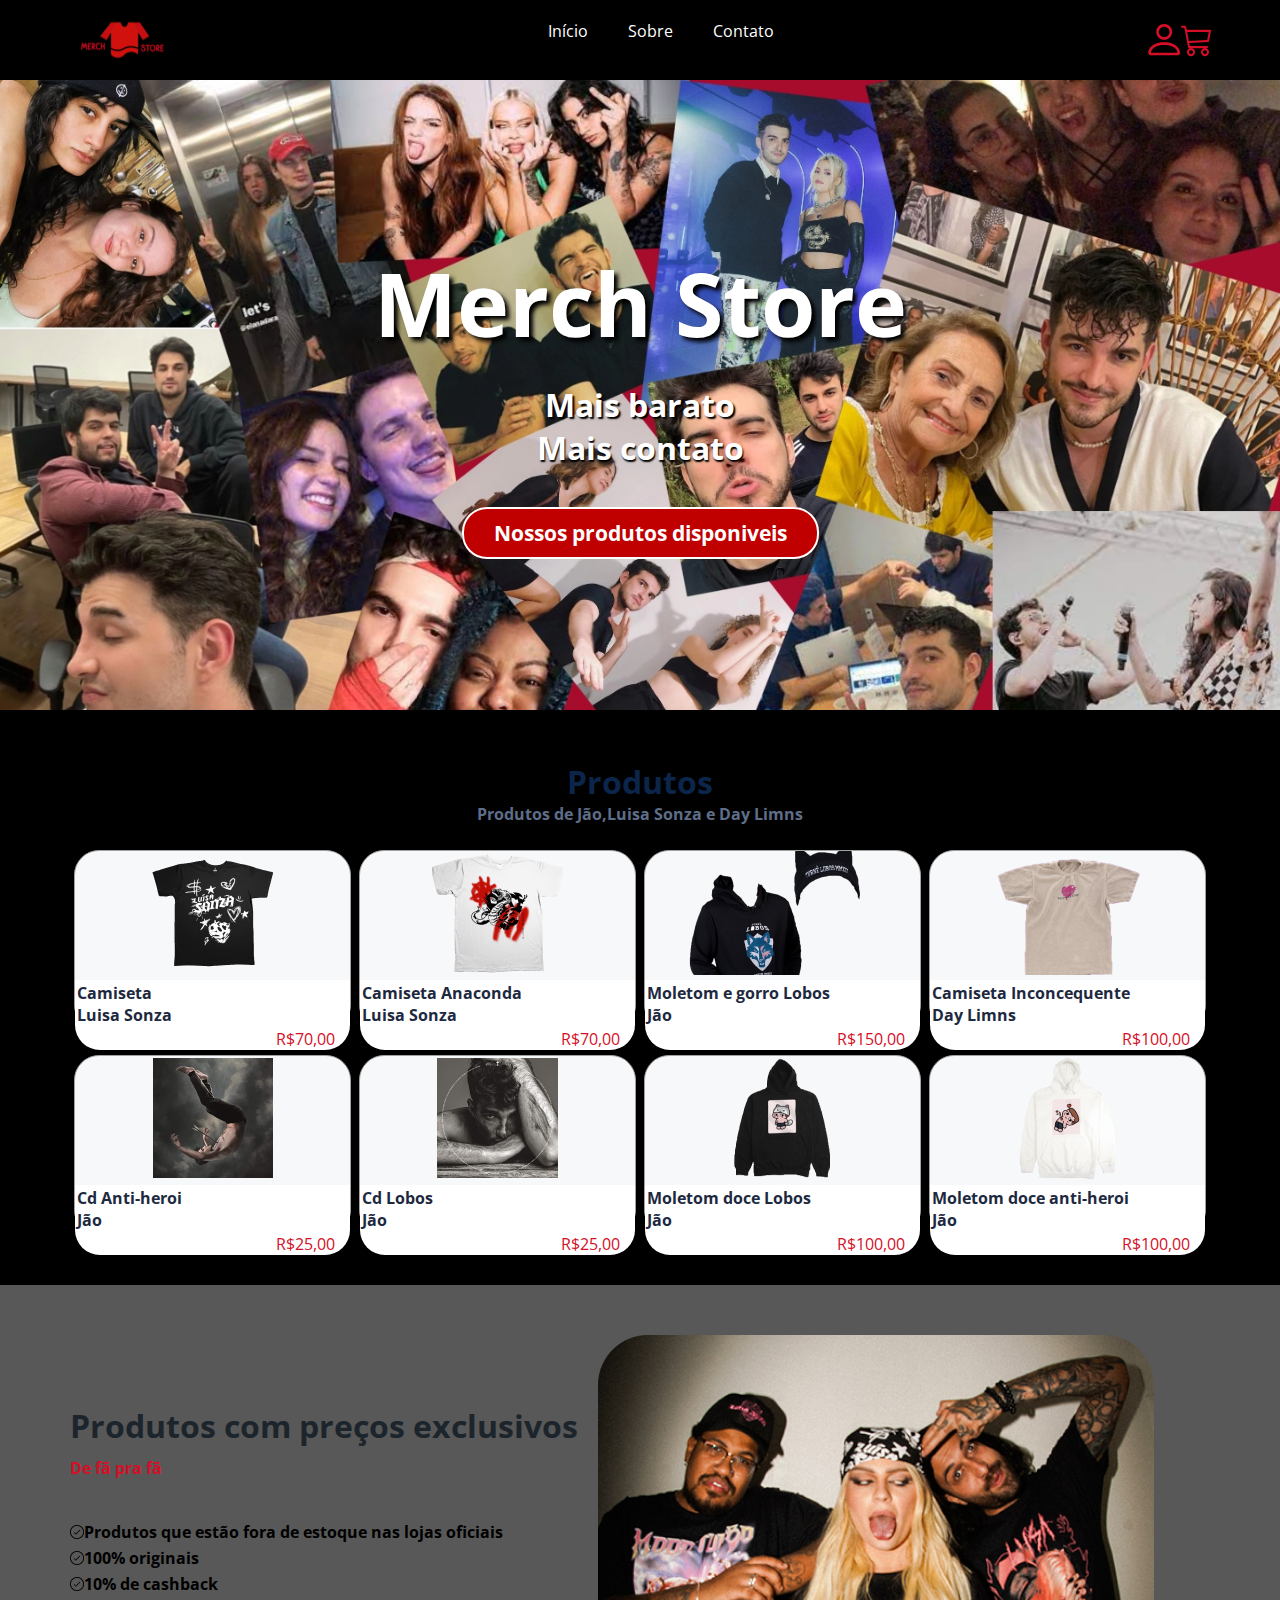
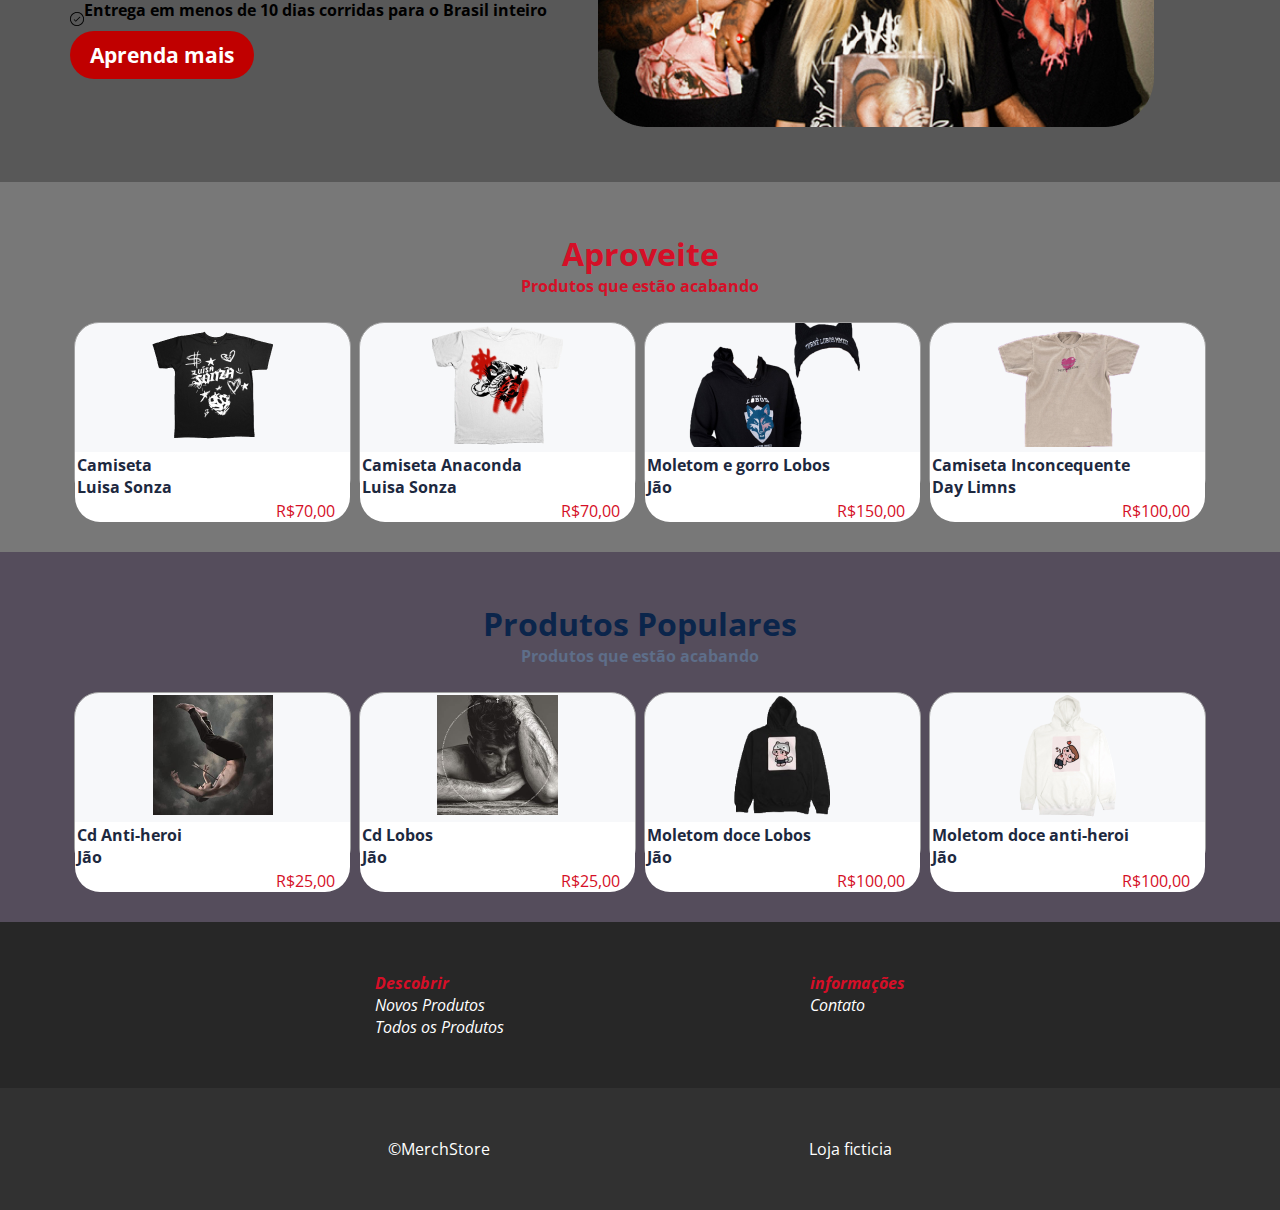
<file: index.html>
<!DOCTYPE html>
<html lang="pt-br">
<head>
    <meta charset="UTF-8">
    <meta http-equiv="X-UA-Compatible" content="IE=edge">
    <meta name="viewport" content="width=device-width, initial-scale=1.0">
    <title>Merch Store | Loja de produtos oficiais de artistas*loja ficticia*</title>
    <meta name="description" content="Loja que vende produtos para fans dos mais diversos artistas">
    <link rel="icon" href="img/Icone-e-logo.png">
    <link rel="stylesheet" href="style.css">
</head>
<body>
    <!-- Cabeçalho -->
    <header>
        <div class="cont Flex" id="mester">
            <div id="logo">
                <a href="index.html">
                <img src="img/Artboard_14_(1).png" alt="png camisa minimalista">
                </a>
            </div>
            <nav class="Flex2" id="ham">
                <input type="checkbox" id="check">
                <label for="check" id="hamburguer">&#x2630;</label>
                <ul>
                    <li><a href="index.html">Início</a></li>
                    <li><a href="manutencao.html" class="" >Sobre</a></li>
                    <li><a href="manutencao.html">Contato</a></li>
                </ul>
            </nav>
            <div id="uc" class="Flex2">
                <a href="manutencao.html">
                    <img src="img/Vector.svg" alt="user">
                </a>
                <a href="manutencao.html">
                    <img src="img/Cart.svg" alt="user">
                </a>
            </div>
        </div>
    </header>
    <!-- Principal -->
    <main>
        <div class="cont">
            <h1>Merch Store</h1>
            <h2>Mais barato<br>Mais contato</h2>
            <a href="#produtos" class="Botao">Nossos produtos disponiveis</a>
        </div>
    </main>
    <!-- Produtos 1 -->
    <section id="produtos">
        <div class="cont">
            <h2 class="h21">Produtos</h2>
            <h3 class="h32">Produtos de Jão,Luisa Sonza e Day Limns</h3>
            <div class="Cartoes Flex4">
                <a href="manutencao.html" class="nodecora cartao">

                        <img src="img/Sem_título(1).png" class="centri" alt="camiseta preta luisa sonza">
                        <div class="sub">
                            <h3 class="h33">Camiseta <br> Luisa Sonza</h3>
                            <p class="p1">R$70,00</p>
                        </div>
    
                </a>
                <a href="manutencao.html" class="nodecora cartao">
 
                        <img src="img/Sem_título(2).png" class="centri" alt="Camiseta Anaconda Luisa Sonza">
                        <div class="sub">
                            <h3 class="h33">Camiseta Anaconda<br> Luisa Sonza</h3>
                            <p class="p1">R$70,00</p>
                        </div>
               
                </a>
                <a href="manutencao.html" class="nodecora cartao">
                   
                        <img src="img/Sem_título.png" class="centri" alt="Moletom e gorro Lobos Jão">
                        <div class="sub">
                            <h3 class="h33">Moletom e gorro Lobos<br> Jão</h3>
                            <p class="p1">R$150,00</p>
                        </div>
                  
                </a>
                <a href="manutencao.html" class="nodecora cartao">
                
                        <img src="img/Sem_título(3).png" class="centri" alt="Camiseta Inconcequente Day limns">
                        <div class="sub">
                            <h3 class="h33">Camiseta Inconcequente <br> Day Limns</h3>
                            <p class="p1">R$100,00</p>
                        </div>
                  
                </a>
                <a href="manutencao.html" class="nodecora cartao">
              
                        <img src="img/Sem_título(4).png" class="centri" alt="Cd Anti-heroi Jão">
                        <div class="sub">
                            <h3 class="h33">Cd Anti-heroi <br> Jão</h3>
                            <p class="p1">R$25,00</p>
                        </div>
               
                </a>
                <a href="manutencao.html " class="nodecora cartao">
                
                        <img src="img/Sem_título(5).png" class="centri" alt="Cd Lobos Jão">
                        <div class="sub">
                            <h3 class="h33">Cd Lobos<br> Jão</h3>
                            <p class="p1">R$25,00</p>
                        </div>
                 
                </a>
                <a href="manutencao.html" class="nodecora cartao">
                
                        <img src="img/Sem_título(6).png" class="centri" alt="moletom preto Lobos Jão">
                        <div class="sub">
                            <h3 class="h33">Moletom doce Lobos<br> Jão</h3>
                            <p class="p1">R$100,00</p>
                        </div>
            
                </a>
                <a href="manutencao.html" class="nodecora cartao">
          
                        <img src="img/Sem_título(7).png" class="centri" alt="moletom branco anti-heroi Jão">
                        <div class="sub">
                            <h3 class="h33">Moletom doce anti-heroi <br> Jão</h3>
                            <p class="p1">R$100,00</p>
                        </div>
      
                </a>
            </div>
        </div>
    </section>
    <!-- Sobre -->
    <section id="sobre">
        <div class="cont odm">
            <div class="lina">
                <div class="od1">
                    <h2 class="h22">Produtos com preços exclusivos</h2>
                    <h3 class="h34">De fã pra fã</h3>
                </div>
                <div class="od3">
                    <div class="Flex3">
                        <img src="img/checkmark-circle-outline_1.png" alt="">
                        <h4 class="h35">Produtos que estão fora de estoque nas lojas oficiais</h4> 
                    </div>
                    <div class="Flex3">
                        <img src="img/checkmark-circle-outline_1.png" alt="">
                        <h4 class="h35">100% originais</h4> 
                    </div>
                    <div class="Flex3">
                        <img src="img/checkmark-circle-outline_1.png" alt="">
                        <h4 class="h35">10% de cashback</h4> 
                    </div>
                    <div class="Flex3">
                        <img src="img/checkmark-circle-outline_1.png" alt="">
                        <h4 class="h36">Entrega em menos de 10 dias corridas para o Brasil inteiro</h4> 
                    </div>
                    <a href="manutencao.html" target="_blank" class="Butao">Aprenda mais</a>
                </div>
            </div>
                <div class="imagie od2">
                    <img class="imagie yy" src="img/luisa-sonza-colecao-roupas_1.png" alt="">
                </div>
            
        </div>
    </section>
    <!-- Avaliações -->
    <section id="Aproveite">
        <div class="cont">
            <h2 class="h23">Aproveite</h2>
            <h3 class="h37">Produtos que estão acabando</h3>
            <div class="Cartoes Flex4">
                <a href="manutencao.html" class="nodecora cartao">
                 
                        <img src="img/Sem_título(1).png" class="centri" alt="camiseta preta luisa sonza">
                        <div class="sub">
                            <h3 class="h33">Camiseta <br> Luisa Sonza</h3>
                            <p class="p1">R$70,00</p>
                        </div>
            
                </a>
                <a href="manutencao.html" class="nodecora cartao">
             
                        <img src="img/Sem_título(2).png" class="centri" alt="Camiseta Anaconda Luisa Sonza">
                        <div class="sub">
                            <h3 class="h33">Camiseta Anaconda<br> Luisa Sonza</h3>
                            <p class="p1">R$70,00</p>
                        </div>
              
                </a>
                <a href="manutencao.html" class="nodecora cartao">
               
                        <img src="img/Sem_título.png" class="centri" alt="Moletom e gorro Lobos Jão">
                        <div class="sub">
                            <h3 class="h33">Moletom e gorro Lobos<br> Jão</h3>
                            <p class="p1">R$150,00</p>
                        </div>
       
                </a>
                <a href="manutencao.html" class="nodecora cartao">
      
                        <img src="img/Sem_título(3).png" class="centri" alt="Camiseta Inconcequente Day limns">
                        <div class="sub">
                            <h3 class="h33">Camiseta Inconcequente <br> Day Limns</h3>
                            <p class="p1">R$100,00</p>
                        </div>
             
                </a>
            </div>
        </div>
    </section>
    <!-- Produtos 2 -->
    <section id="Pop">
        <div class="cont">
            <h2 class="h21">Produtos Populares</h2>
            <h3 class="h38">Produtos que estão acabando</h3>
            <div class="Cartoes Flex4">
                <a href="manutencao.html" class="nodecora cartao">
                   
                        <img src="img/Sem_título(4).png" class="centri" alt="Cd Anti-heroi Jão">
                        <div class="sub">
                            <h3 class="h33">Cd Anti-heroi <br> Jão</h3>
                            <p class="p1">R$25,00</p>
                        </div>
            
                </a>
                <a href="manutencao.html" class="nodecora cartao">
               
                        <img src="img/Sem_título(5).png" class="centri" alt="Cd Lobos Jão">
                        <div class="sub">
                            <h3 class="h33">Cd Lobos<br> Jão</h3>
                            <p class="p1">R$25,00</p>
                        </div>
              
                </a>
                <a href="manutencao.html" class="nodecora cartao">
                
                        <img src="img/Sem_título(6).png" class="centri" alt="moletom preto Lobos Jão">
                        <div class="sub">
                            <h3 class="h33">Moletom doce Lobos<br> Jão</h3>
                            <p class="p1">R$100,00</p>
                        </div>
               
                </a>
                <a href="manutencao.html" class="nodecora cartao">
                    <img src="img/Sem_título(7).png" class="centri" alt="moletom branco anti-heroi Jão">
                    <div class="sub">
                        <h3 class="h33">Moletom doce anti-heroi <br> Jão</h3>
                        <p class="p1">R$100,00</p>
                    </div>
                </a>
            </div>
        </div>
    </section>
    <!-- Rodapé -->
    <address id="contatosss">
        <div class="cont gg">
            <div id="descobrir" class="kk">
                <p class="verm">Descobrir</p>
                <a href="manutencao.html" target="_blank" rel="" class="branc nodecora">Novos Produtos</a>
                <a href="manutencao.html" target="_blank" class="branc nodecora">Todos os Produtos</a>
            </div>
            <div id="informacoes" class="kk">
                <p class="verm">informações</p>
                <a href="manutencao.html" target="_blank" class="branc nodecora">Contato</a>
            </div>
        </div>
    </address>
    <footer>
        <div class="cont gg">
            <div id="copyright">
                <p>&#169;MerchStore</p>

            </div>
            <div id="aviso">
                <p>Loja ficticia</p>
            </div>
        </div>
    </footer>
</body>
</html>
</file>
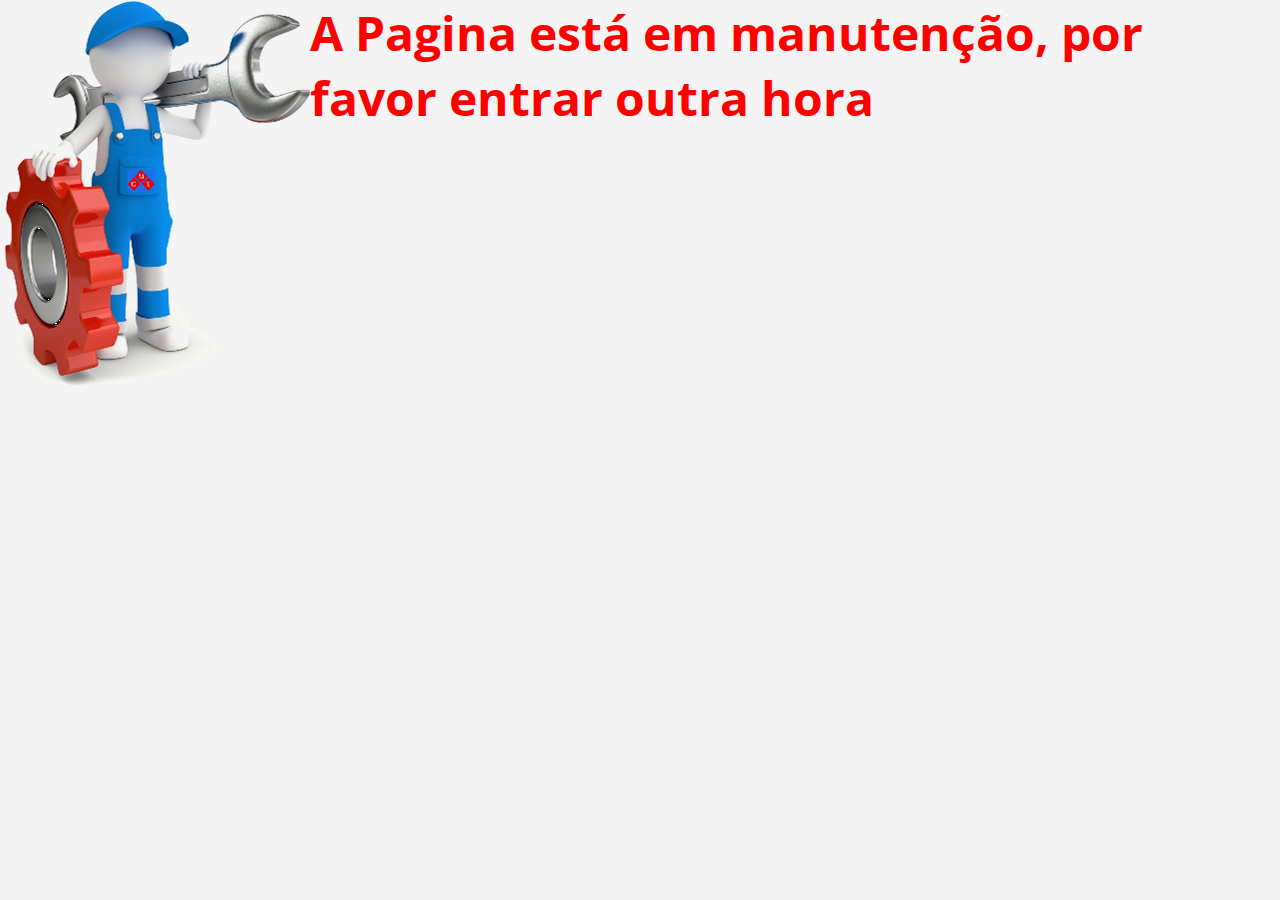
<file: manutencao.html>
<!DOCTYPE html>
<html lang="en">
<head>
    <meta charset="UTF-8">
    <meta http-equiv="X-UA-Compatible" content="IE=edge">
    <meta name="viewport" content="width=device-width, initial-scale=1.0">
    <title>Merch Store Manutenção</title>
    <meta name="description" content="pagina de manutenção">
    <link rel="icon" href="img/Icone-e-logo.png">
    <link rel="stylesheet" href="style.css">
</head>
<body>
    <div class="dd">
        <div class="cont">
            <img src="img/manutencao.png" alt="">
        </div>
        <div class="cont">
            <h1 class="aviso">A Pagina está em manutenção, por favor entrar outra hora</h1>
        </div>
    </div>
</body>
</html>
</file>
<file: style.css>
/*
    Folha de estilo do site Merch Store
    @author Mário S. S. L. Portella
*/

/*Importação(Fonts)*/
@import url('https://fonts.googleapis.com/css2?family=Open+Sans:ital,wght@0,400;0,700;1,400;1,700&display=swap');

/*Css reset*/
*{
    margin: 0;
    border: 0;
    padding: 0;
}

body{
    font-family: 'Open Sans', sans-serif;
    font-size: 1em;
}
/*Layout*/
.cont{
    margin: 0 auto;
}

.Botao {
    text-decoration: none;
    color: #fff;
    font-size: 1.3em;
    font-weight: 700;
    background-color: #c00000;
    padding: 10px 30px;
    border: 2px solid #fff;
    border-radius: 25px
}
.Butao {
    text-decoration: none;
    color: #fff;
    font-size: 1.3em;
    font-weight: 700;
    background-color: #c00000;
    padding: 10px 20px;
    border-radius: 25px
}
/*Flex*/
.Flex{
    display: flex;
    justify-content: space-between;
}
.Flex2{
    display: flex;
    justify-content: space-around;
}

.Flex3 {
    display: flex;
    align-items: center;
}

.Flex4 {
    display: flex;
    flex-wrap: wrap;
}

.cartao {
    margin-top: 25px;
    margin-left: auto;
    margin-right: auto;
    width: 275px;
    height: 178px;
    background-color: #F7F8FA;
    border: 1px solid #a1a1a1;
    border-radius: 25px;
    text-align: center;
}


/*Smartphone Portrait*/

/*Topo*/
header {
    height: 60px;
    background-color: #000000;
}

#logo img {
    height: 80%;
    width: 80%;
}
#uc img {
    padding: 20px 3px 20px 3px;
    height: 45%;
    width: 45%;
}
#uc a img {
    padding: 0px 3px 20px 3px;
    height: 100%;
    width: 100%;
}
#check {
    display: none;
}

#hamburguer {
    font-size: 3em;
    padding-right: 15px;
    color: #D50F27;
}

nav ul {
    list-style: none;
    background-color: #343638;
    height: 100vh;
    position: fixed;
    top: 60px;
    left: -100%;
    width: 100%;
    transition: all 0.5s;
    margin-top: 0px;
}
#check:checked ~ ul {
    left: 0;
}

nav ul li {
    padding: 20px;
    border-bottom: 1px solid #a9a9a9;
}

nav ul li a{
    text-decoration: none;
    color: rgb(255, 0, 0);
}


main {
    height: 75vh;
    background: url(img/Banner.png);
    background-size: cover;
    color: #fff;
    display: flex;
    flex-direction: column;
    justify-content: center;
    text-align: center;
}

main h1 {
    font-size: 2.5em;
}
main h2 {
    font-size: 1em;
    margin: 20px 0px 50px 0px;
}

#produtos {
    padding: 50px 0px;
    background-color: #000;
}

.h33 {
    padding: 2px;
    text-align: left;
    font-size: 1em;
    color: #1D293F;
}

.h21 {
    color: #0B254B;
    text-align: center;
    font-size: 2em;
    font-weight: 700;
}
.h32 {
    color: #5E6E89;
    text-align: center;
    font-size: 1em;
}

.p1 {
    padding: 0px 15px 0px 0px;
    color: #D50F27;
    text-align: right;
    font-size: 1em;
}
.centri {
padding: 0px;
}

.sub {
    background-color: #fff;
    border-bottom-left-radius: 25px;
    border-bottom-right-radius: 25px;
}

#sobre {
    padding: 50px 0px;
    background-color: #585858;
}

.imagie {
    max-width: 100%;
}
.auto{
    width: auto;
    text-align: center;
    padding: 20px;
}
.h22 {
    color: #1D252C;
    text-align: left;
    font-size: 2em;
    font-weight: 700;
    padding: 5px 20px 5px 0px;
}
.h34 {
    color: #D50F27;
    text-align: left;
    font-size: 1em;
    padding: 5px 20px 40px 0px;
}
.h35 {
    color: #000000;
    text-align: left;
    font-size: 1em;
    padding: 2px 5px 2px 0px;
}
.h36 {
    color: #000000;
    text-align: left;
    font-size: 1em;
    padding: 2px 5px 20px 0px;
}
.h23 {
    color: #D50F27;
    text-align: center;
    font-size: 2em;
    font-weight: 700;
}
.h37 {
    color: #D50F27;
    text-align: center;
    font-size: 1em;
}
#Aproveite {
    padding: 50px 0px;
    background-color: #787878;
}
.h38 {
    color: #5E6E89;
    text-align: center;
    font-size: 1em;
}
#Pop {
    padding: 50px 0px;
    background-color: #554D5C;
}
.yy{
    display: none;
}
address {
    padding: 50px 0px;
    background: #272727;
    background-size: cover;
    background-position: center;
    color: #fff;
}
address a {
    color: #000;
    text-decoration: none;
}
address img {
    padding-top: 15px;
}
.gg {
    display: flex;
    flex-direction: row;
    justify-content: space-evenly;
}
.kk {
    display: flex;
    flex-direction: column;
}
.jj {
    display: flex;
    flex-direction: row;
}
.verm {
    color: #D50F27;
    font-size: 1em;
    font-weight: 700;
}
.branc{
    text-decoration: none;
    color: #fff;
    font-size: 1em;
}
footer{
    padding: 50px;
    background-color: rgb(49, 49, 49);
    color: #fff;
    text-align: center;
}
.aviso{
    font-size: 3em;
    padding-right: 15px;
    color: #ff0000;
}
.nodecora {
    text-decoration: none;
}
.dd {
    display: flex;
    flex-direction: column;
}
/*Smartphone Landscape*/
@media (min-width: 576px){
    /*Layout*/
    .cont{
        max-width: 540px;
    }

    main h1, main h2 {
        text-shadow: #000 0.05em 0.05em 0.05em;
    }
}

/*Tablet Portrait*/
@media (min-width: 768px){
    /*Layout*/
    .cont{
        max-width: 720px;
    }
    
    main {
        height: 45vh;
    }

    main h1 {
        font-size: 5.5em;
    }


    main h2 {
        font-size: 2em;
    }


}


/*Tablet Landscape*/
@media (min-width: 992px){
    /*Layout*/
    .cont{
        max-width: 960px;
    }

    main {
        height: 70vh;

    }
}

/*Pc/Notebook*/
@media (min-width: 1200px){
    /*Layout*/
    .cont{
        max-width: 1140px;
    }

    header{
        height: 80px;
    }

    #logo img{
        height: 100%;
        width: 100%;   
    }
    
    
    label {
        display: none;
    }

    nav ul {
        position: static;
        height: auto;
        background-color: transparent;  
    }
    
    nav ul li {
        float: left;
        border: 0;
    }

    nav ul li a {
        color: #ffffff;
    }

    nav ul li a:hover {
        color: #c00000;
    }
    .odm {
        display: flex;
        flex-direction: row;
        align-items: center;
    }
    .lina {
        display: flex;
        flex-direction: column;
        
    }
    .yy{
        display: inline;
    }
    .dd {
        display: flex;
        flex-direction: row;
    }

}
@media screen and (max-width:1199px){
    #mester {

        display: flex;
        flex-direction: row;
    }
    #logo {
        order: 2;
    }
    #ham {
        order: 1;
    }
    #uc {
        order: 3;
    }
    .odm {
        display: flex;
        flex-direction: row;
    }
    .od1{
        order: 1;
    }
    .od2{
        order: 2;
    }
    .od3{
        order: 3;
    }

}

body {
    background-color: #f4f4f4;
}
</file>
